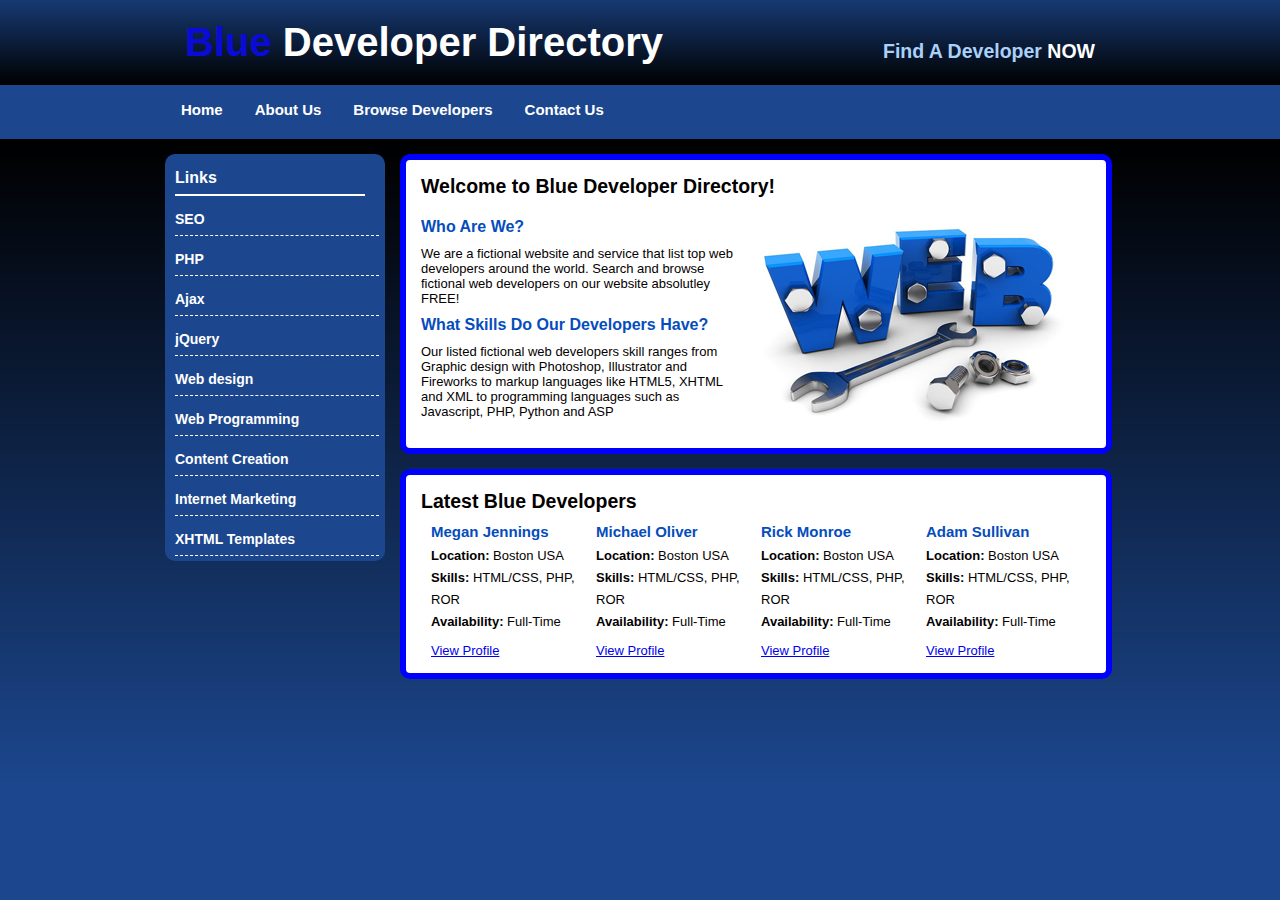
<file: HTML_Project_BlueWebDevelopers/index.html>
<!DOCTYPE html>
<html>
<head>
<title>Blue Developer Directory</title>
<link rel="stylesheet" href="CSS/style.css">
</head>
<body>
	<div id="container">
		<header>
			<div id="header">
				<h1><span class="blue-text">Blue</span> Developer Directory</h1>
				<h2>Find A Developer <span class="white-text">NOW</span></h2>
			</div><!--header end-->
		</header>

		<nav>
			<div id="menu">
				<ul>
					<li class="menuitem"><a href="index.html">Home</a></li>
					<li class="menuitem"><a href="about.html">About Us</a></li>
					<li class="menuitem"><a href="browse.html">Browse Developers</a></li>
					<li class="menuitem"><a href="contact.html">Contact Us</a></li>
				</ul>
			</div><!--menu bar end-->
		</nav>
		
		<aside>
			<div id="leftmenu">
				<h3>Links</h3>
				<ul>
					<li><a href="browse.html">SEO</a></li>
					<li><a href="browse.html">PHP</a></li>
					<li><a href="browse.html">Ajax</a></li>
					<li><a href="browse.html">jQuery</a></li>
					<li><a href="browse.html">Web design</a></li>
					<li><a href="browse.html">Web Programming</a></li>
					<li><a href="browse.html">Content Creation</a></li>
					<li><a href="browse.html">Internet Marketing</a></li>
					<li><a href="browse.html">XHTML Templates</a></li>
				</ul>
			</div><!--lefmenu bar end-->
		</aside>

		<section>
			<div class="content">
				<h2>Welcome to Blue Developer Directory! </h2>
				<img class="float" src="images/web.jpg" alt="web developer directory">
				<h3>Who Are We?</h3>
				<p>We are a fictional website and service that list top web developers around the world. Search and browse fictional web developers on our website absolutley FREE!</p>
				<h3>What Skills Do Our Developers Have?</h3>
				<p>Our listed fictional web developers skill ranges from Graphic design with Photoshop, Illustrator and Fireworks to markup languages like HTML5, XHTML and XML to programming languages such as Javascript, PHP, Python and ASP</p>
			</div><!--content1 end-->
		</section>
		<section>
			<div class="content">
				<h2>Latest Blue Developers</h2>
				<div class="developer">
					<h4>Adam Sullivan</h4>
					<ul>
						<li><strong>Location: </strong> Boston USA</li>
						<li><strong>Skills: </strong> HTML/CSS, PHP, ROR</li>
						<li><strong>Availability:</strong> Full-Time
					</ul>
					<a href="#">View Profile</a>
				</div><!--developer end-->

				<div class="developer">
					<h4>Rick Monroe</h4>
					<ul>
						<li><strong>Location: </strong> Boston USA</li>
						<li><strong>Skills: </strong> HTML/CSS, PHP, ROR</li>
						<li><strong>Availability:</strong> Full-Time
					</ul>
					<a href="#">View Profile</a>
				</div><!--developer end-->

				<div class="developer">
					<h4>Michael Oliver</h4>
					<ul>
						<li><strong>Location: </strong> Boston USA</li>
						<li><strong>Skills: </strong> HTML/CSS, PHP, ROR</li>
						<li><strong>Availability:</strong> Full-Time
					</ul>
					<a href="#">View Profile</a>
				</div><!--developer end-->

				<div class="developer">
					<h4>Megan Jennings</h4>
					<ul>
						<li><strong>Location: </strong> Boston USA</li>
						<li><strong>Skills: </strong> HTML/CSS, PHP, ROR</li>
						<li><strong>Availability:</strong> Full-Time
					</ul>
					<a href="#">View Profile</a>
				</div><!--developer end-->

			</div><!--content2 end-->
		</section>
	</div><!--container end-->	
</body>
</html>
</file>
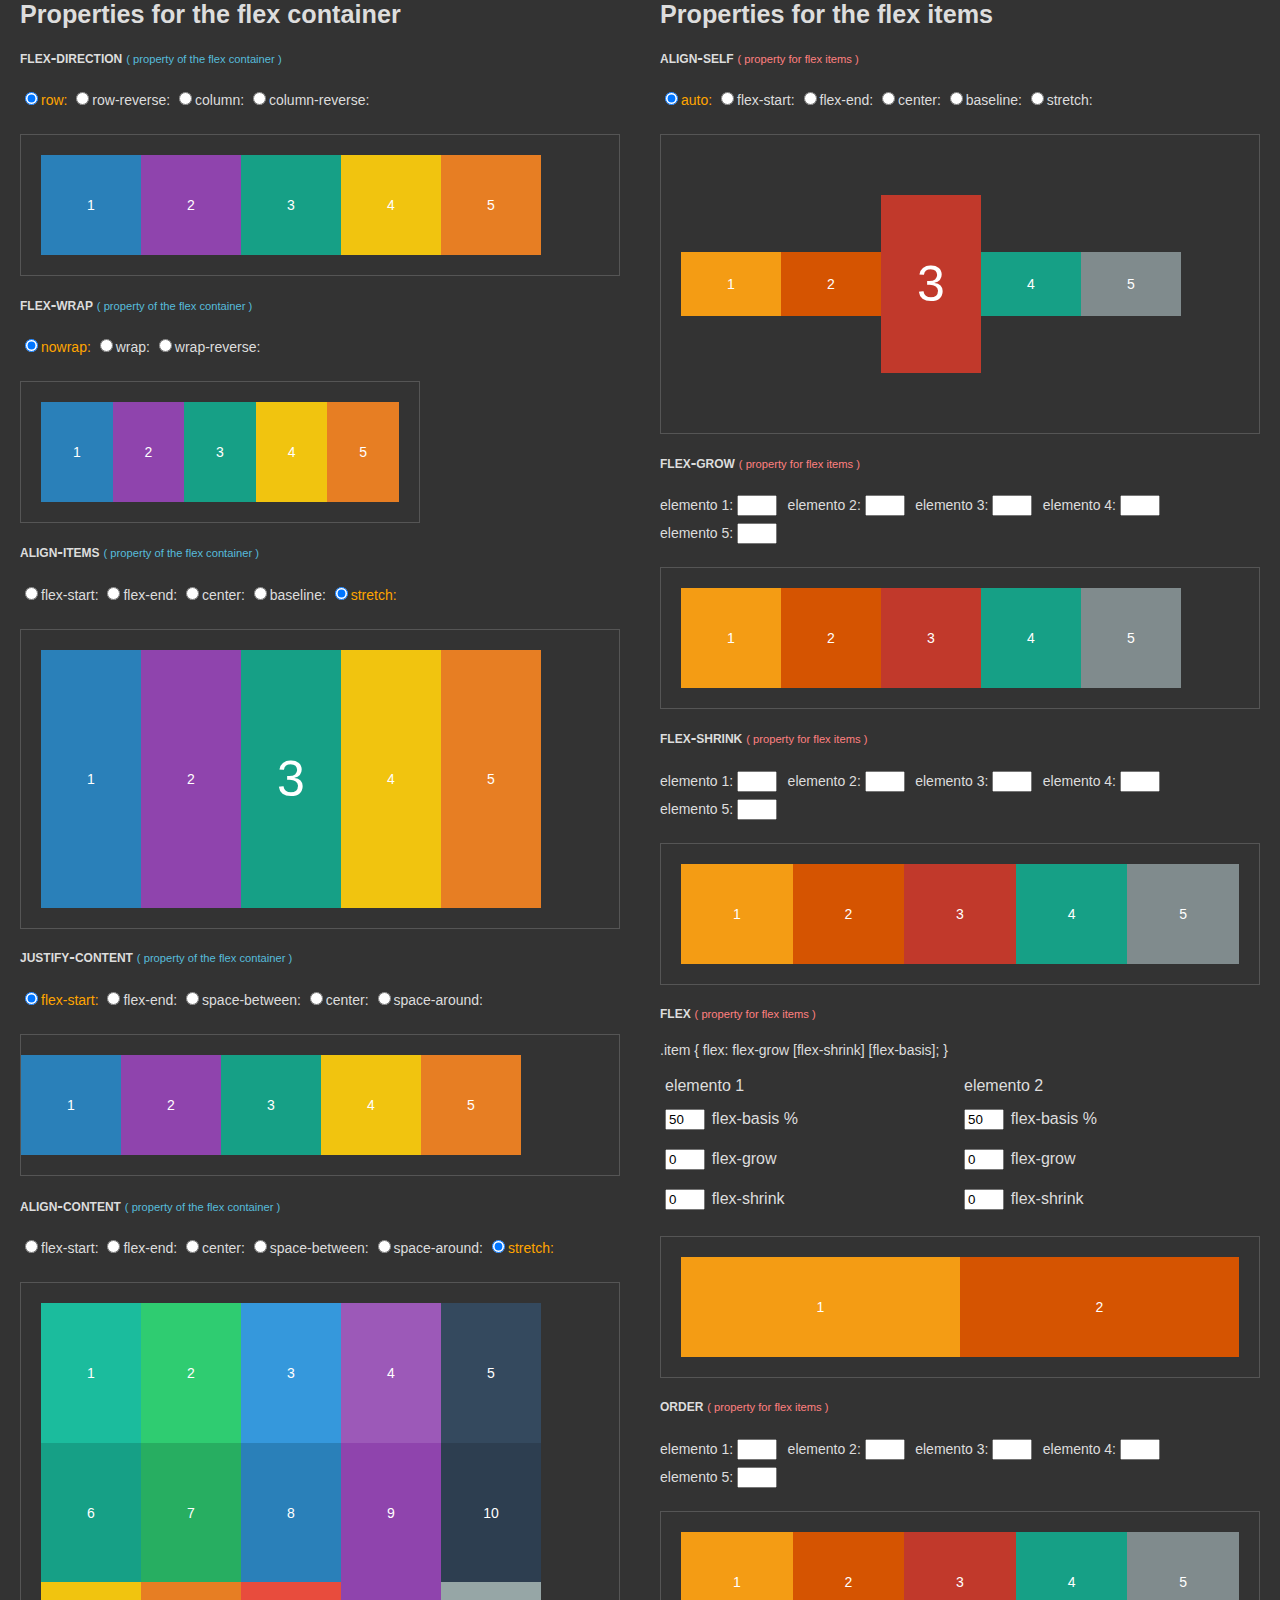
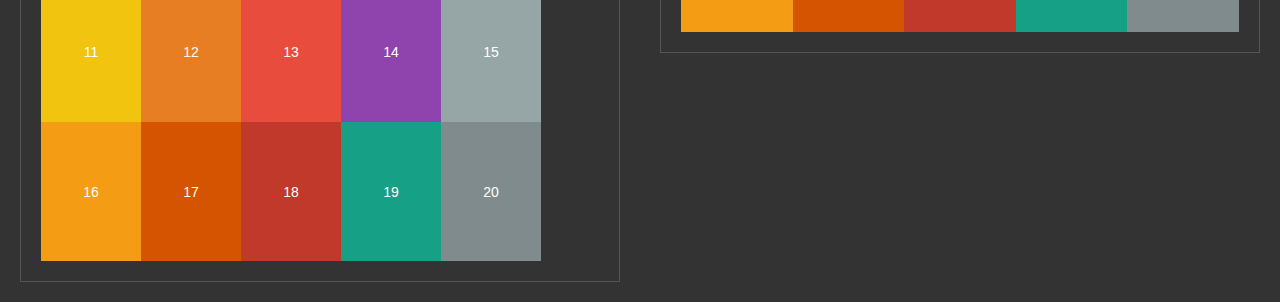
<file: FlexBox_Project/flexbox.html>
<html>
<head>
	<title> FLEX BOX PlAYGROUND </title>
	<link rel="stylesheet" type="text/css" href="flexbox.css">
</head>
<body>
<div class="flexbox">
<h2>Properties for the flex container</h2>
<div class="control">
<h4><a href="http://w3.unpocodetodo.info/css3/flex-direction.php">flex-direction</a> <small>( property of the flex container  )</small></h4><!--flex-direction: row | row-reverse | column | column-reverse;-->
<div class="radio">
<input name="flex-direction" type="radio"  class="flex-direction" id="F11" value="row" checked><label for="F11">row:</label>
<input name="flex-direction"  type="radio" class="flex-direction" id="F12" value="row-reverse"><label for="F12">row-reverse:</label>
<input name="flex-direction"  type="radio" class="flex-direction" id="F13" value="column"><label for="F13">column:</label>
<input name="flex-direction"  type="radio" class="flex-direction" id="F14" value="column-reverse"><label for="F14">column-reverse:</label>
</div></div>
<div class="flex-container" id="direction">
<div class="item" data-color="2a80b9"><p>1</p></div>
<div class="item" data-color="8f44ad"><p>2</p></div>
<div class="item" data-color="16a086"><p>3</p></div>
<div class="item" data-color="f1c40f"><p>4</p></div>
<div class="item" data-color="e77e23"><p>5</p></div>
</div>

<div class="control">
<h4><a href="http://w3.unpocodetodo.info/css3/flex-wrap.php">flex-wrap</a> <small>( property of the flex container  )</small></h4><!--nowrap | wrap | wrap-reverse;-->
<div class="radio">
<input name="flex-wrap" type="radio"  class="flex-wrap" id="R21" value="nowrap" checked><label for="F21">nowrap:</label>
<input name="flex-wrap" type="radio"  class="flex-wrap" id="R22" value="wrap"><label for="F22">wrap:</label>
<input name="flex-wrap" type="radio"  class="flex-wrap" id="R23" value="wrap-reverse"><label for="F23">wrap-reverse:</label>
</div></div>
<div class="flex-container" id="wrap">
<div class="item" data-color="2a80b9"><p>1</p></div>
<div class="item" data-color="8f44ad"><p>2</p></div>
<div class="item" data-color="16a086"><p>3</p></div>
<div class="item" data-color="f1c40f"><p>4</p></div>
<div class="item" data-color="e77e23"><p>5</p></div>
</div>

<div class="control">
<h4><a href="http://w3.unpocodetodo.info/css3/flex-align-items.php">align-items</a> <small>( property of the flex container  )</small></h4><!-- flex-start | flex-end | center | baseline | stretch;-->
<div class="radio">
<input name="flex-align-items" type="radio"  class="flex-align-items" id="F31" value="align-items-start" ><label for="F31">flex-start:</label>
<input name="flex-align-items" type="radio"  class="flex-align-items" id="F32" value="align-items-end"><label for="F32">flex-end:</label>
<input name="flex-align-items" type="radio"  class="flex-align-items" id="F33" value="align-items-center"><label for="F33">center:</label>
<input name="flex-align-items" type="radio"  class="flex-align-items" id="F34" value="align-items-baseline"><label for="F34">baseline:</label>
<input name="flex-align-items" type="radio"  class="flex-align-items" id="F35" value="align-items-stretch" checked><label for="F35">stretch:</label>
</div></div>
<div class="flex-container" id="align">
<div class="item" data-color="2a80b9"><p>1</p></div>
<div class="item" data-color="8f44ad"><p>2</p></div>
<div class="item" data-color="16a086"><p style="font-size:50px;">3</p></div>
<div class="item" data-color="f1c40f"><p>4</p></div>
<div class="item" data-color="e77e23"><p>5</p></div>
</div>


<div class="control">
<h4><a href="http://w3.unpocodetodo.info/css3/flex-justify-content.php">justify-content</a> <small>( property of the flex container )</small></h4> <!--justify-content: flex-start | flex-end | center | space-between | space-around; -->
<div class="radio">
<input name="justify-content" type="radio"  class="justify-content" id="F41" value="justify-start" checked ><label for="F41">flex-start:</label>
<input name="justify-content" type="radio"  class="justify-content" id="F42" value="justify-end" ><label for="F42">flex-end:</label>
<input name="justify-content" type="radio"  class="justify-content" id="F43" value="justify-space-between" ><label for="F43">space-between:</label>
<input name="justify-content" type="radio"  class="justify-content" id="F44" value="justify-center" ><label for="F44">center:</label>
<input name="justify-content" type="radio"  class="justify-content" id="F45" value="justify-space-around" ><label for="F45">space-around:</label>
</div></div>
<div class="flex-container" id="justify">
<div class="item" data-color="2a80b9"><p>1</p></div>
<div class="item" data-color="8f44ad"><p>2</p></div>
<div class="item" data-color="16a086"><p>3</p></div>
<div class="item" data-color="f1c40f"><p>4</p></div>
<div class="item" data-color="e77e23"><p>5</p></div>

</div>

<!--<p>En <strong>Google Chrome</strong> y <strong>Opera</strong>: problemas al cambiar dinamicamente entre <code>justify-content:space-between</code> y <code>justify-content:space-around</code> </p>-->


<div class="control">
<h4><a href="http://w3.unpocodetodo.info/css3/flex-align-content.php">align-content</a> <small>( property of the flex container  )</small></h4> <!--justify-content: flex-start | flex-end | center | space-between | space-around; -->
<div class="radio">
<input name="align-content" type="radio"  class="align-content" id="F51" value="align-content-start" ><label for="F51">flex-start:</label>
<input name="align-content" type="radio"  class="align-content" id="F52" value="align-content-end" ><label for="F52">flex-end:</label>
<input name="align-content" type="radio"  class="align-content" id="F53" value="align-content-center" ><label for="F53">center:</label>
<input name="align-content" type="radio"  class="align-content" id="F54" value="align-content-space-between" ><label for="F54">space-between:</label>
<input name="align-content" type="radio"  class="align-content" id="F55" value="align-content-space-around" ><label for="F55">space-around:</label>
<input name="align-content" type="radio"  class="align-content" id="F56" value="align-content-stretch"  checked><label for="F56">stretch:</label>
</div></div>
<div class="flex-container" id="alignContent">

<div class="item" data-color="1bbc9d"><p>1</p></div>
<div class="item" data-color="2fcc71"><p>2</p></div>
<div class="item" data-color="3598dc"><p>3</p></div>
<div class="item" data-color="9c59b8"><p>4</p></div>
<div class="item" data-color="34495e"><p>5</p></div>
<div class="item" data-color="16a086"><p>6</p></div>
<div class="item" data-color="27ae61"><p>7</p></div>
<div class="item" data-color="2a80b9"><p>8</p></div>
<div class="item" data-color="8f44ad"><p>9</p></div>
<div class="item" data-color="2d3e50"><p>10</p></div>
<div class="item" data-color="f1c40f"><p>11</p></div>
<div class="item" data-color="e77e23"><p>12</p></div>
<div class="item" data-color="e84c3d"><p>13</p></div>
<div class="item" data-color="8f44ad"><p>14</p></div>
<div class="item" data-color="96a6a6"><p>15</p></div>
<div class="item" data-color="f49c14"><p>16</p></div>
<div class="item" data-color="d55401"><p>17</p></div>
<div class="item" data-color="c1392b"><p>18</p></div>
<div class="item" data-color="16a086"><p>19</p></div>
<div class="item" data-color="808b8d"><p>20</p></div>

</div>



</div>

<!-- propiedades de los items -->

<div class="flexbox">
<h2>Properties for the flex items </h2>
<div class="control">
<h4><a href="http://w3.unpocodetodo.info/css3/flex-align-self.php">align-self</a> <small>( property for flex items  )</small></h4> <!--auto | flex-start | flex-end | center | baseline | stretch -->
<div class="radio">
<input name="align-self" type="radio"  class="align-self" id="F61" value="align-self-auto"  checked ><label for="F61">auto:</label>
<input name="align-self" type="radio"  class="align-self" id="F62" value="align-self-start" ><label for="F62">flex-start:</label>
<input name="align-self" type="radio"  class="align-self" id="F63" value="align-self-end" ><label for="F63">flex-end:</label>
<input name="align-self" type="radio"  class="align-self" id="F64" value="align-self-center" ><label for="F64">center:</label>
<input name="align-self" type="radio"  class="align-self" id="F65" value="align-self-baseline" ><label for="F65">baseline:</label>
<input name="align-self" type="radio"  class="align-self" id="F66" value="align-self-stretch"><label for="F66">stretch:</label>
</div>

</div>
<div class="flex-container align-items-center" id="FCI1">

<div class="item" data-color="f49c14"><p>1</p></div>
<div class="item" data-color="d55401"><p>2</p></div>
<div class="item" data-color="c1392b"  id="alignSelf"><p style="font-size:50px;">3</p></div>
<div class="item" data-color="16a086"><p>4</p></div>
<div class="item" data-color="808b8d"><p>5</p></div>

</div>

<div class="control">
<h4><a href="http://w3.unpocodetodo.info/css3/flex-abreviado.php#flexGrow">flex-grow</a> <small>( property for flex items )</small></h4> <!--auto | flex-start | flex-end | center | baseline | stretch -->
<div class="radio">
<span class="nbsp"><label for="F71">elemento 1: </label><input type="number"  class="flex-grow" id="F71" min="0" ></span>
<span class="nbsp"><label for="F72">elemento 2: </label><input type="number"  class="flex-grow" id="F72" min="0" ></span>
<span class="nbsp"><label for="F73">elemento 3: </label><input type="number"  class="flex-grow" id="F73" min="0" ></span>
<span class="nbsp"><label for="F74">elemento 4: </label><input type="number"  class="flex-grow" id="F74" min="0" ></span>
<span class="nbsp"><label for="F75">elemento 5: </label><input type="number"  class="flex-grow" id="F75" min="0" ></span>
</div>

</div>
<div class="flex-container align-items-center" id="FCI2">

<div class="item" id="itemF71" data-color="f49c14"><p>1</p></div>
<div class="item" id="itemF72" data-color="d55401"><p>2</p></div>
<div class="item" id="itemF73" data-color="c1392b"><p>3</p></div>
<div class="item" id="itemF74" data-color="16a086"><p>4</p></div>
<div class="item" id="itemF75" data-color="808b8d"><p>5</p></div>

</div>



<div class="control">
<h4><a href="http://w3.unpocodetodo.info/css3/flex-abreviado.php#flexShrink">flex-shrink</a> <small>( property for flex items )</small></h4> <!--auto | flex-start | flex-end | center | baseline | stretch -->
<div class="radio">
<span class="nbsp"><label for="R81">elemento 1: </label><input type="number"  class="flex-shrink" id="F81" min="0" ></span>
<span class="nbsp"><label for="R82">elemento 2: </label><input type="number"  class="flex-shrink" id="F82" min="0" ></span>
<span class="nbsp"><label for="R83">elemento 3: </label><input type="number"  class="flex-shrink" id="F83" min="0" ></span>
<span class="nbsp"><label for="R84">elemento 4: </label><input type="number"  class="flex-shrink" id="F84" min="0" ></span>
<span class="nbsp"><label for="R85">elemento 5: </label><input type="number"  class="flex-shrink" id="F85" min="0" ></span>
</div>

</div>
<div class="flex-container align-items-center" id="FCI3">

<div class="item" id="itemR81" data-color="f49c14"><p>1</p></div>
<div class="item" id="itemR82" data-color="d55401"><p>2</p></div>
<div class="item" id="itemR83" data-color="c1392b"><p>3</p></div>
<div class="item" id="itemR84" data-color="16a086"><p>4</p></div>
<div class="item" id="itemR85" data-color="808b8d"><p>5</p></div>

</div>


<div class="control">
<h4><a href="http://w3.unpocodetodo.info/css3/flex-abreviado.php">flex</a> <small>( property for flex items )</small></h4> <!--auto | flex-start | flex-end | center | baseline | stretch -->
<p>.item { flex: flex-grow [flex-shrink] [flex-basis]; } </p>
<table id="flexBasis">
<tr><td>elemento 1</td><td>elemento 2</td></tr>
<tr><td><input type="number" class="flex-basis" id="B1" min="0" value="50" ><label for="B1">flex-basis %</label></td><td><input type="number" class="flex-basis" id="B2" min="0" value="50" ><label for="B2">flex-basis %</label></td></tr>
<tr><td><input type="number" class="flex-basis-grow" id="G1" min="0" value="0" ><label for="G1">flex-grow</label></td><td><input type="number" class="flex-basis-grow" id="G2" min="0" value="0" ><label for="G2">flex-grow</label></td></tr>
<tr><td><input type="number" class="flex-basis-shrink" id="S1" min="0" value="0" ><label for="S1">flex-shrink</label></td><td><input type="number" class="flex-basis-shrink" id="S2" min="0" value="0" ><label for="S2">flex-shrink</label></td></tr>
</table>
</div>


<div class="flex-container align-items-center" id="FCI4">

<div class="item" id="item1" data-color="f49c14"><p>1</p></div>
<div class="item" id="item2" data-color="d55401"><p>2</p></div>

</div>


<div class="control">
<h4><a href="http://w3.unpocodetodo.info/css3/flex-order.php">order</a> <small>( property for flex items )</small></h4> <!--auto | flex-start | flex-end | center | baseline | stretch -->
<div class="radio">
<span class="nbsp"><label for="R91">elemento 1: </label><input type="number"  class="flex-order" id="R91" min="0" ></span>
<span class="nbsp"><label for="R92">elemento 2: </label><input type="number"  class="flex-order" id="R92" min="0" ></span>
<span class="nbsp"><label for="R93">elemento 3: </label><input type="number"  class="flex-order" id="R93" min="0" ></span>
<span class="nbsp"><label for="R94">elemento 4: </label><input type="number"  class="flex-order" id="R94" min="0" ></span>
<span class="nbsp"><label for="R95">elemento 5: </label><input type="number"  class="flex-order" id="R95" min="0" ></span>
</div>

</div>
<div class="flex-container align-items-center" id="FCI5">


<div class="item" id="orderR91" data-color="f49c14"><p>1</p></div>
<div class="item" id="orderR92" data-color="d55401"><p>2</p></div>
<div class="item" id="orderR93" data-color="c1392b"><p>3</p></div>
<div class="item" id="orderR94" data-color="16a086"><p>4</p></div>
<div class="item" id="orderR95" data-color="808b8d"><p>5</p></div>

</div>
</div>
<script type="text/javascript" src="flexbox.js"></script>
</body>
</html>
</file>
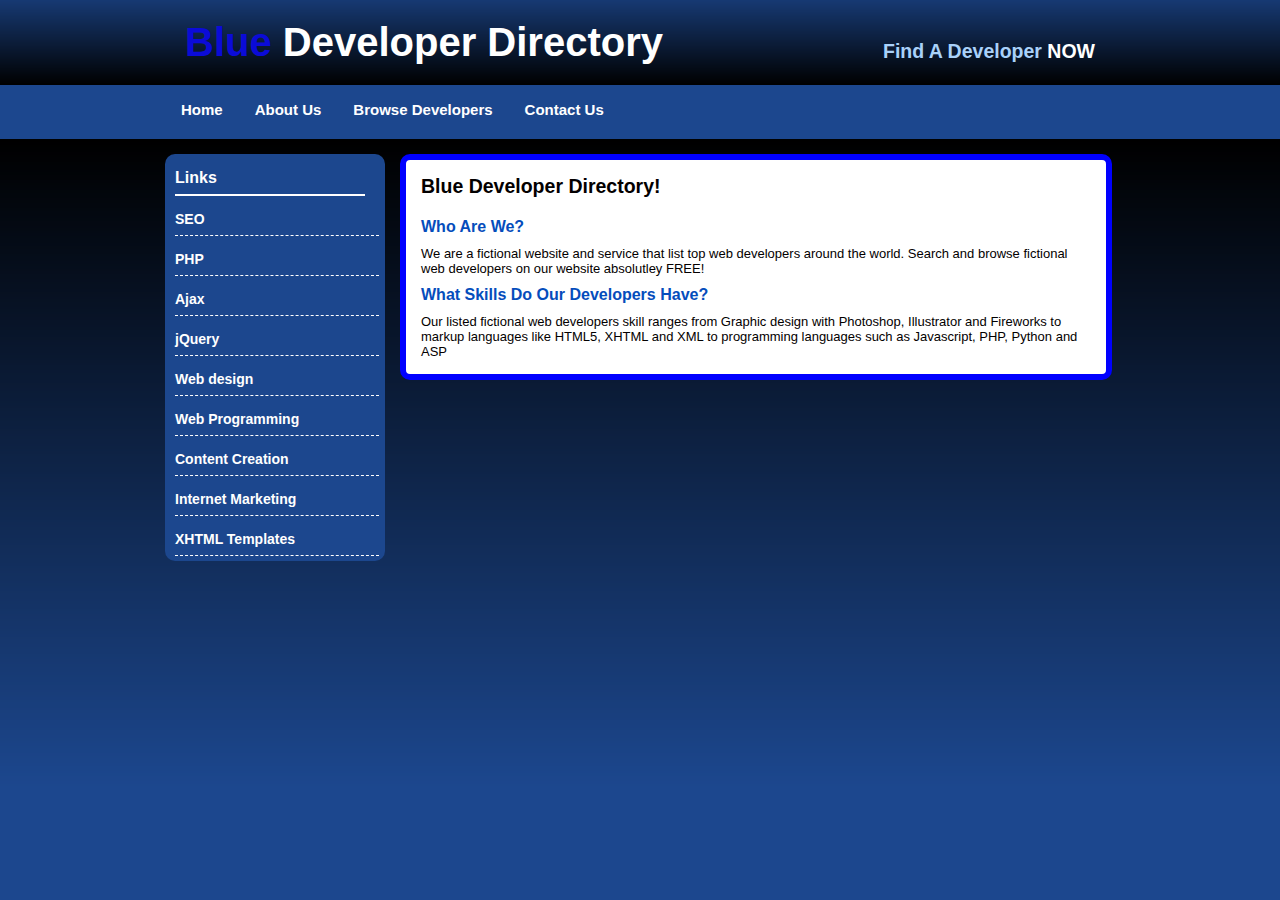
<file: HTML_Project_BlueWebDevelopers/about.html>
<!DOCTYPE html>
<html>
<head>
<link rel="stylesheet" type="text/css" href="CSS/style.css" />
<title>Blue Developer Directory</title>
</head>

<body>
<div id="container">
	<div id="header">
        <h1><span class="blue-text">Blue</span> Developer Directory</h1>
        <h2>Find A Developer <span class="white-text">NOW</span></h2>
     </div><!--header end-->
        
    <div id="menu">
        <ul>
            <li class="menuitem"><a href="index.html">Home</a></li>
            <li class="menuitem"><a href="about.html">About Us</a></li>
            <li class="menuitem"><a href="browse.html">Browse Developers</a></li>
            <li class="menuitem"><a href="contact.html">Contact Us</a></li>
        </ul>
    </div><!--menu end-->
	
    <div id="leftmenu">
        <h3>Links</h3>
        <ul>
            <li><a href="browse.html">SEO</a></li>
            <li><a href="browse.html">PHP</a></li>
            <li><a href="browse.html">Ajax</a></li>
            <li><a href="browse.html">jQuery</a></li>
            <li><a href="browse.html">Web design</a></li>
            <li><a href="browse.html">Web Programming</a></li>
            <li><a href="browse.html">Content Creation</a></li>
            <li><a href="browse.html">Internet Marketing</a></li>
            <li><a href="browse.html">XHTML Templates</a></li>
        </ul>
    </div><!--leftmenu end-->
    
	<div class="content">
            <h2>Blue Developer Directory! </h2>
            <h3>Who Are We?</h3>
            <p>We are a fictional website and service that list top web developers around the world. Search and browse fictional web developers on our website absolutley FREE!</p>
            <h3>What Skills Do Our Developers Have?</h3>
            <p>Our listed fictional web developers skill ranges from Graphic design with Photoshop, Illustrator and Fireworks to markup languages like HTML5, XHTML and XML to programming languages such as Javascript, PHP, Python and ASP</p>
    </div><!--content end-->
	
</div><!--container end-->
</body>
</html>
</file>
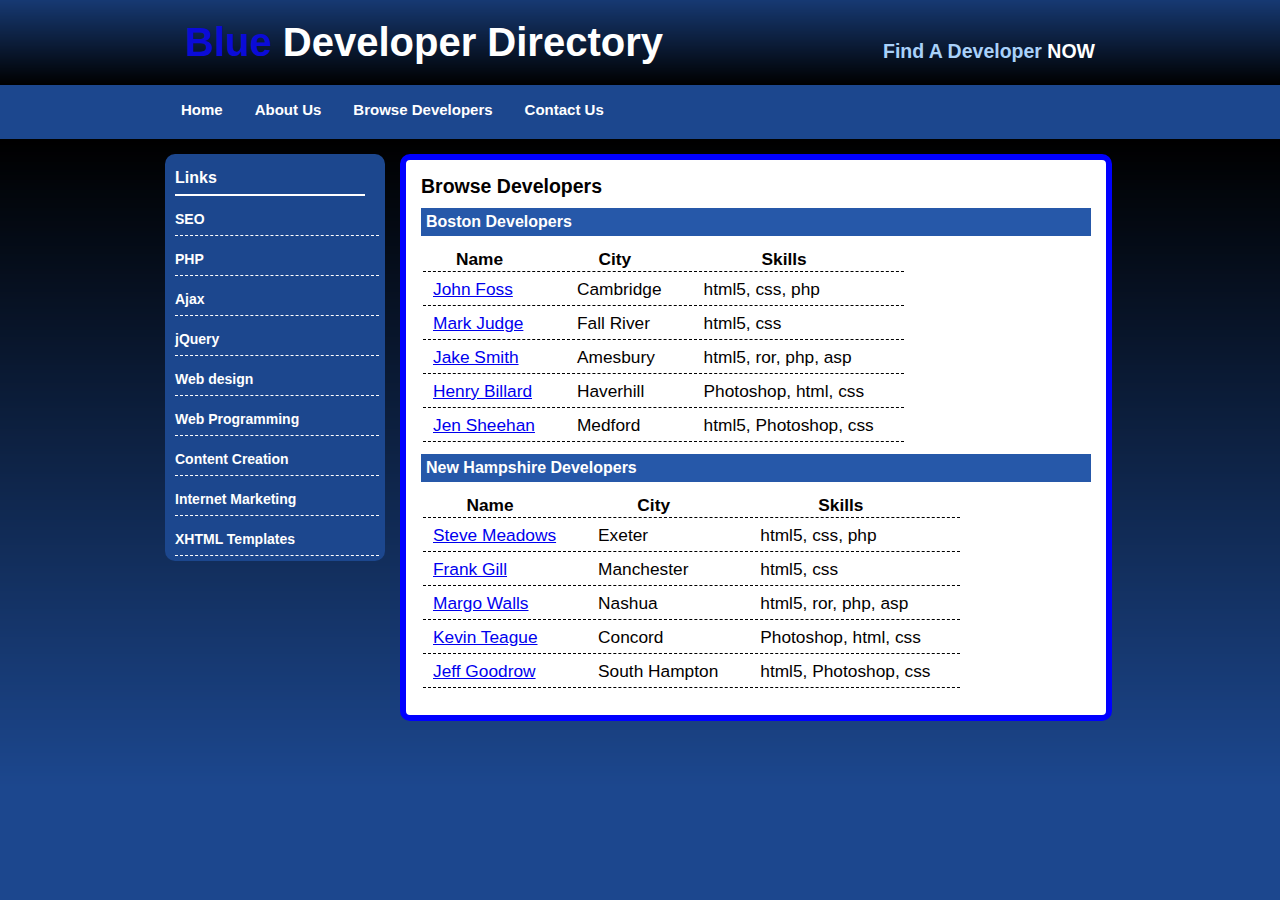
<file: HTML_Project_BlueWebDevelopers/browse.html>
<!DOCTYPE html>
<html>
<head>
<link rel="stylesheet" type="text/css" href="CSS/style.css" />
<title>Blue Developer Directory</title>
</head>

<body>
<div id="container">
	<div id="header">
        <h1><span class="blue-text">Blue</span> Developer Directory</h1>
        <h2>Find A Developer <span class="white-text">NOW</span></h2>
     </div><!--header end-->
        
    <div id="menu">
        <ul>
            <li class="menuitem"><a href="index.html">Home</a></li>
            <li class="menuitem"><a href="about.html">About Us</a></li>
            <li class="menuitem"><a href="browse.html">Browse Developers</a></li>
            <li class="menuitem"><a href="contact.html">Contact Us</a></li>
        </ul>
    </div><!--menu end-->
	
    <div id="leftmenu">
        <h3>Links</h3>
        <ul>
            <li><a href="browse.html">SEO</a></li>
            <li><a href="browse.html">PHP</a></li>
            <li><a href="browse.html">Ajax</a></li>
            <li><a href="browse.html">jQuery</a></li>
            <li><a href="browse.html">Web design</a></li>
            <li><a href="browse.html">Web Programming</a></li>
            <li><a href="browse.html">Content Creation</a></li>
            <li><a href="browse.html">Internet Marketing</a></li>
            <li><a href="browse.html">XHTML Templates</a></li>
        </ul>
    </div><!--leftmenu end-->
    
	<div class ="content">
            <h2>Browse Developers</h2>
            <h3 class="blue-background">Boston Developers</h3>
    <table class="dev-table">
            <thead>
                <tr>
                <th>Name</th>
                <th>City</th>
                <th>Skills</th>
                </tr>
            </thead>
            <tbody>
            <tr>
                <td><a href="profile.html">John Foss</a></td>
                <td>Cambridge</td>
                <td>html5, css, php</td>
            </tr>
            <tr>
                <td><a href="profile.html">Mark Judge</a></td>
                <td>Fall River</td>
                <td>html5, css</td>
            </tr>
            <tr>
                <td><a href="profile.html">Jake Smith</a></td>
                <td>Amesbury</td>
                <td>html5, ror, php, asp</td>
            </tr>
            <tr>
                <td><a href="profile.html">Henry Billard</a></td>
                <td>Haverhill</td>
                <td>Photoshop, html, css</td>
            </tr>
            <tr>
                <td><a href="profile.html">Jen Sheehan</a></td>
                <td>Medford</td>
                <td>html5, Photoshop, css</td>
            </tr>
            </tbody>
        </table>
        
        <h3 class="blue-background">New Hampshire Developers</h3>
        <table class="dev-table">
            <thead>
                <tr>
                    <th>Name</th>
                    <th>City</th>
                    <th>Skills</th>
                </tr>
            </thead>
            <tbody>
                <tr>
                    <td><a href="profile.html">Steve Meadows</a></td>
                    <td>Exeter</td>
                    <td>html5, css, php</td>
                </tr>
                <tr>
                    <td><a href="profile.html">Frank Gill</a></td>
                    <td>Manchester</td>
                    <td>html5, css</td>
                </tr>
                <tr>
                    <td><a href="profile.html">Margo Walls</a></td>
                    <td>Nashua</td>
                    <td>html5, ror, php, asp</td>
                </tr>
                <tr>
                    <td><a href="profile.html">Kevin Teague</a></td>
                    <td>Concord</td>
                    <td>Photoshop, html, css</td>
                </tr>
                <tr>
                    <td><a href="profile.html">Jeff Goodrow</a></td>
                    <td>South Hampton</td>
                    <td>html5, Photoshop, css</td>
                </tr>
            </tbody>
        </table>
    </div><!--content end-->
	
</div><!--container end-->
</body>
</html>
</file>
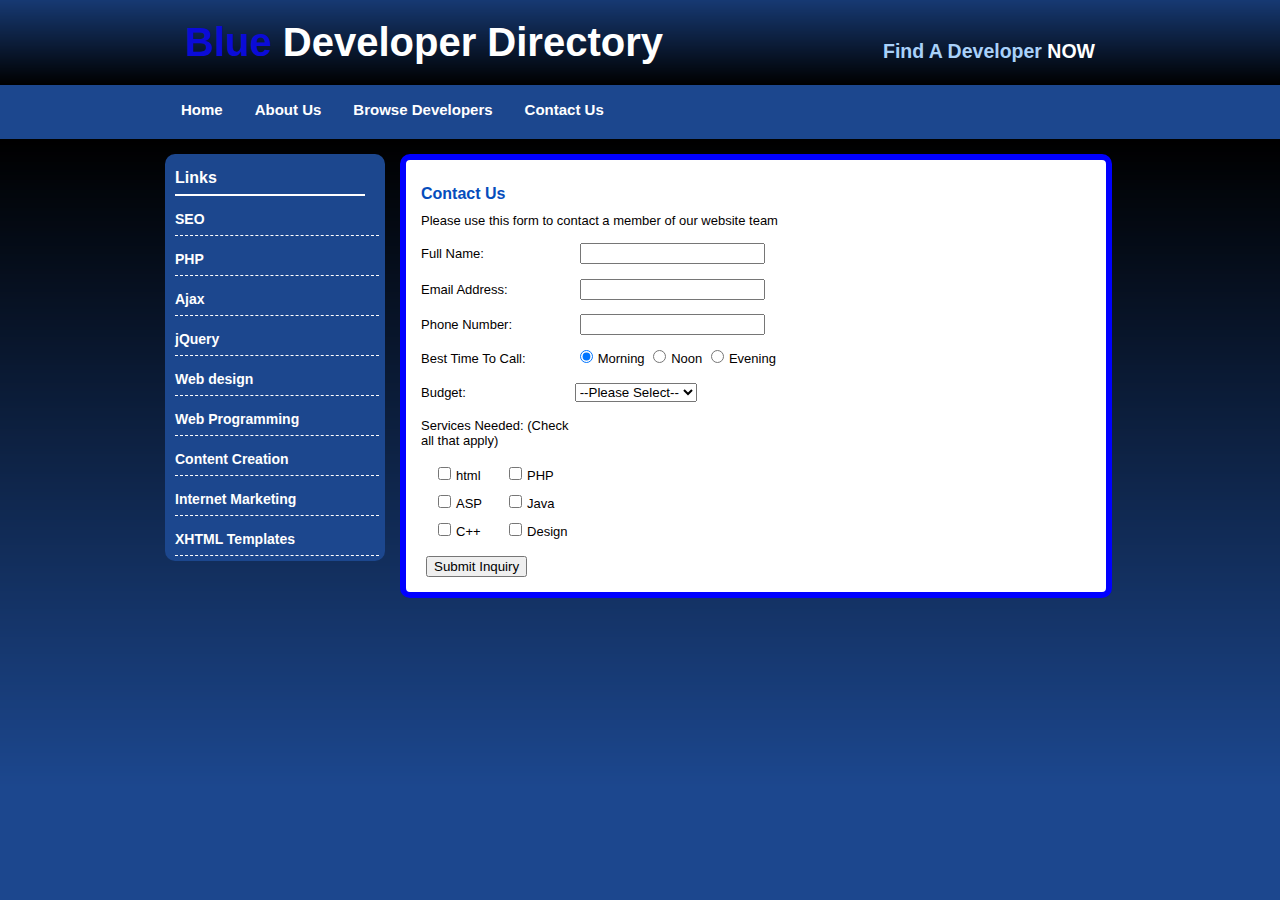
<file: HTML_Project_BlueWebDevelopers/contact.html>
<!DOCTYPE html>
<html>
<head>
<link rel="stylesheet" type="text/css" href="CSS/style.css" />
<title>Blue Developer Directory</title>
</head>

<body>
<div id="container">
	<div id="header">
        <h1><span class="blue-text">Blue</span> Developer Directory</h1>
        <h2>Find A Developer <span class="white-text">NOW</span></h2>
     </div><!--header end-->
        
    <div id="menu">
        <ul>
            <li class="menuitem"><a href="index.html">Home</a></li>
            <li class="menuitem"><a href="about.html">About Us</a></li>
            <li class="menuitem"><a href="browse.html">Browse Developers</a></li>
            <li class="menuitem"><a href="contact.html">Contact Us</a></li>
        </ul>
    </div><!--menu end-->
	
    <div id="leftmenu">
        <h3>Links</h3>
        <ul>
            <li><a href="browse.html">SEO</a></li>
            <li><a href="browse.html">PHP</a></li>
            <li><a href="browse.html">Ajax</a></li>
            <li><a href="browse.html">jQuery</a></li>
            <li><a href="browse.html">Web design</a></li>
            <li><a href="browse.html">Web Programming</a></li>
            <li><a href="browse.html">Content Creation</a></li>
            <li><a href="browse.html">Internet Marketing</a></li>
            <li><a href="browse.html">XHTML Templates</a></li>
        </ul>
    </div><!--leftmenu end-->
    
	<div class="content">
			<h3>Contact Us</h3>
            <p>Please use this form to contact a member of our website team</p>
            <br>
			<form method="post" action="somescript.php">
				<p>
					<label for="name">Full Name:</label>
					<input type="text" name="name">
				</p>
				<p>
					<label for="email">Email Address: </label>
					<input type="text" name="email">
				</p>
				<p>
					<label for="phone">Phone Number: </label>
					<input type="text" name="phone">
				</p>
				<p>
					<label for="call">Best Time To Call: </label>
					<input type="radio" name="time" value="morning" checked>Morning
					<input type="radio" name="time" value="noon">Noon
					<input type="radio" name="time" value="evening">Evening
				</p>
				<p>
					<label for="budget">Budget: </label>
					<select type="list" name="budget">
						<option>--Please Select--</option>
						<option value="100-500">$100 - $500</option>
						<option value="500-1000">$500 - $1000</option>
						<option value="1000-2000">$1000 - $2000</option>
						<option value="2000+">$2000+</option>
						<option value="not sure">Not Sure</option>
					</select>
				</p>
				<p>
					<label for="call">Services Needed: (Check all that apply) </label>
					<table>
						<tr>
							<td><input type="checkbox" name="services" value="html">html</td>
							<td><input type="checkbox" name="services" value="php">PHP</td>
						</tr>
						<tr>
							<td><input type="checkbox" name="services" value="asp">ASP</td>
							<td><input type="checkbox" name="services" value="java">Java</td>
						</tr>
						<tr>
							<td><input type="checkbox" name="services" value="c">C++</td>
							<td><input type="checkbox" name="services" value="design">Design</td>
						</tr>
					</table>
				</p>
				<p>
					<input type="submit" value="Submit Inquiry">
				</p>
			</form>
    </div><!--content end-->
	
</div><!--container end-->
</body>
</html>
</file>
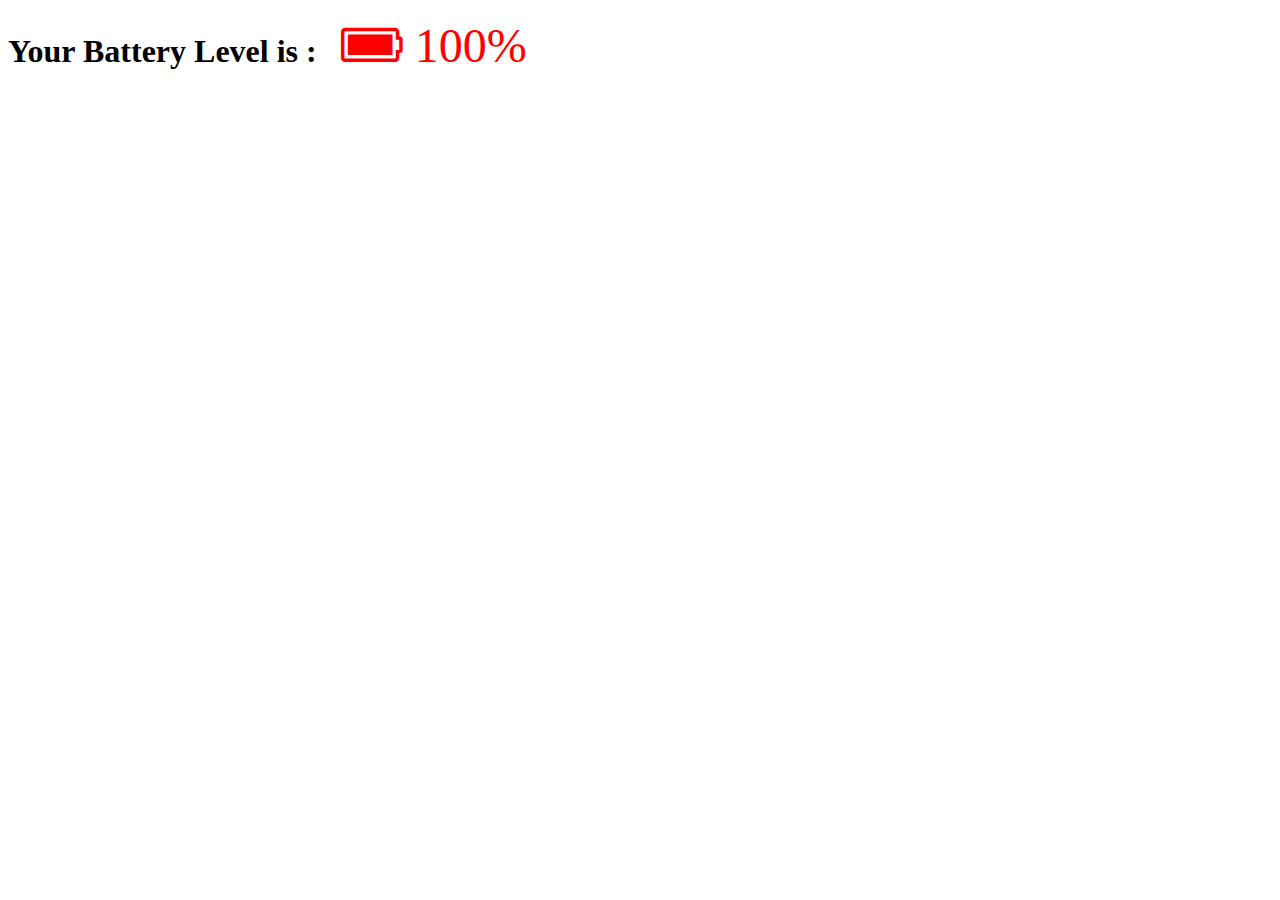
<file: WebAPI_BatteryLevel/batteryapi.html>
<!DOCTYPE html>
<html lang="en">
  <head>
    <meta charset="UTF-8" />
    <meta name="viewport" content="width=device-width, initial-scale=1.0" />
    <meta http-equiv="X-UA-Compatible" content="ie=edge" />
    <link
      rel="stylesheet"
      href="https://cdnjs.cloudflare.com/ajax/libs/font-awesome/4.7.0/css/font-awesome.min.css"
    />
    <title>Document</title>
  </head>
  <body>
    <h1>
      Your Battery Level is : &nbsp;
      <i
        class="fa fa-battery-full"
        id="battery"
        style="font-size:48px;color:red"
      ></i>
    </h1>
    <script>
      navigator.getBattery().then(function(battery) {
        var level = battery.level * 100 + "%";
        document.getElementById("battery").innerHTML = " " + level;
      });
    </script>
  </body>
</html>
</file>
<file: HTML_Project_BlueWebDevelopers/CSS/style.css>
*{
    margin: 0 auto;
    text-align: left;
}

body{
    margin: 0;
    padding: 0;
    text-align: left;
    font: 13px Arial, Helvetica, sans-serif;
    color: #030000;
    background: linear-gradient(to bottom,#040688,#0404f8);
    background-image: url(../images/background.png)
}

table,tr,th,td{
    margin: 0;
}

table{
    padding: 10px 0;
}

th{
    text-align: center;
}

td{
    padding: 5px 10px;
}

label{
	display:inline-block;
	width:150px;
}

input{
	margin:0 5px 0 5px;
}

h2{
	padding-bottom:10px;
}

h3{
	font-size:16px;
	font-weight:bold;
	padding:10px 0 10px 0;
	color:#054dbc;
}

h4{
	font-size:15px;
	font-weight:bold;
	padding-bottom:5px;
	color:#054dbc;
}

label{
    display: inline-block;
    width: 150px;
    height: 2.5em;
}

/*main Styles*/

#container{
    width: 950px;
}

#header{
    width: 950px;
    height: 85px;
}

#header h1{
    float: left;
    color: #ffffff;
    font-size: 40px;
    padding: 20px 0 0 20px;
    text-align: left;
}

#header h2{
    float: right;
    color: #A9D1FA;
    padding: 40px 20px 0 0;
    text-align: right;
    width: 400px;
}

#header h1 span.blue-text{
    color: #0b0bd8;
}

#header h2 span.white-text{
    color: #ffffff;
}

#menu{
    display: block;
    clear: both;
    float: left;
    width: 950px;
    height: 54px;
}

#menu ul{
    list-style-type: none;
    padding: 0;
    margin-left: auto;
    width: 950px;
}

#menu li{
    list-style: none;
    padding: 0;
    display: inline;
}

#menu li a{
    float: left;
    color: white;
    text-decoration: none;
    text-align: center;
    font-size: 15px;
    font-weight: bold;
    padding: 16px;
}

#menu li a:hover{
    background-color: #86AEF9;
}

#leftmenu{
	margin-top:15px;
	width:190px;
	float:left;
	background-color:#1C478E;
	border-radius:10px;
	padding:15px 20px 5px 10px;
}

#leftmenu ul{
	list-style: none;
	padding: 0px;
	width:204px;
}


#leftmenu h3{
	list-style: none;
	padding: 0px;
	color:#FFFFFF;
	padding-bottom:7px;
	border-bottom:2px solid #fff;
}

#leftmenu ul li{
	list-style: none;
	padding:15px 0 8px 0;
	border-bottom:#fff dashed 1px;
	
}

#leftmenu ul li a, #leftmenu ul li a:visited{
	color:#FFFFFF;
	text-decoration:none;
	font-size:14px;
	font-weight:bold;
}

#leftmenu ul li a:hover{
	color:#87BCF8;
}

.content{
    display: block;
    margin-top: 15px;
    background-color: #ffffff;
    float: left;
    width: 670px;
    border: 6px solid blue;
    border-radius: 10px;
    padding: 15px;
    margin-left: 15px;
}

.content img{
    float: right;
    margin: 10px;
}

.content .developer{
    float: right;
    width: 165px;
}

.developer ul{
    margin: 0;
    padding: 0;
    list-style: none;
}

.content .developer ul{
    margin-bottom: 10px;
}

.content .developer ul li{
    list-style: none;
    line-height: 1.7em;
}

table.dev-table,table.dev-table tr,table.dev-table th,table.dev-table td{
    font-size: 110%;
    
}

table.dev-table tr,table.dev-table th,table.dev-table td{
    border-bottom: #000000 dashed 1px;
    padding-right: 30px;
}

.blue-background{
	background:#2658a9;
    padding:5px;
    color: #ffffff;
}
</file>
<file: FlexBox_Project/flexbox.css>
/*flex-direction: row | row-reverse | column | column-reverse;*/

.flex-container.row {
  -webkit-flex-direction: row;
  -ms-flex-direction: row;
  flex-direction: row;
}

.flex-container.row-reverse {
  -webkit-flex-direction: row-reverse;
  -ms-flex-direction: row-reverse;
  flex-direction: row-reverse;
}

.flex-container.column {
  -webkit-flex-direction: column;
  -ms-flex-direction: column;
  flex-direction: column;
}

.flex-container.column-reverse {
  -webkit-flex-direction: column;
  -ms-flex-direction: column;
  flex-direction: column-reverse;
}


/*flex-wrap: nowrap | wrap | wrap-reverse;*/

.flex-container.nowrap {
  -webkit-flex-wrap: nowrap;
  -ms-flex-wrap: nowrap;
  flex-wrap: nowrap;
}

.flex-container.wrap {
  -webkit-flex-wrap: wrap;
  -ms-flex-wrap: wrap;
  flex-wrap: wrap;
}

.flex-container.wrap-reverse {
  -webkit-flex-wrap: wrap-reverse;
  -ms-flex-wrap: wrap-reverse;
  flex-wrap: wrap-reverse;
}


/*align-items: flex-start | flex-end | center | baseline | stretch;*/

.flex-container.align-items-start {
  -webkit-align-items: flex-start;
  -ms-flex-align: start;
  align-items: flex-start;
}

.flex-container.align-items-end {
  -webkit-align-items: flex-end;
  -ms-flex-align: end;
  align-items: flex-end;
}

.flex-container.align-items-center {
  -webkit-align-items: center;
  -ms-flex-align: center;
  align-items: center;
}

.flex-container.align-items-baseline {
  webkit-align-items: baseline;
  -ms-flex-align: baseline;
  align-items: baseline;
}

.flex-container.align-items-stretch {
  webkit-align-items: stretch;
  -ms-flex-align: stretch;
  align-items: stretch;
}


/*justify-content: flex-start | flex-end | center | space-between | space-around;*/

.flex-container.justify-start {
  -webkit-justify-content: flex-start;
  -ms-flex-pack: start;
  justify-content: flex-start;
}

.flex-container.justify-end {
  -webkit-justify-content: flex-end;
  -ms-flex-pack: end;
  justify-content: flex-end;
}

.flex-container.justify-center {
  -webkit-justify-content: center;
  -ms-flex-pack: center;
  justify-content: center;
}

.flex-container.justify-space-between {
  -webkit-justify-content: space-between;
  -ms-flex-pack: justify;
  justify-content: space-between;
}

.flex-container.justify-space-around {
  -webkit-justify-content: space-around;
  -ms-flex-pack: justify;
  justify-content: space-around;
}


/*align-content: flex-start | flex-end | center | space-between | space-around | stretch;*/

.flex-container.align-content-start {
  -webkit-align-content: flex-start;
  -ms-flex-line-pack: start;
  align-content: flex-start;
}

.flex-container.align-content-end {
  -webkit-align-content: flex-end;
  -ms-flex-line-pack: end;
  align-content: flex-end;
}

.flex-container.align-content-center {
  -webkit-align-content: center;
  -ms-flex-line-pack: center;
  align-content: center;
}

.flex-container.align-content-space-between {
  -webkit-align-content: space-between;
  -ms-flex-line-pack: justify;
  align-content: space-between;
}

.flex-container.align-content-space-around {
  -webkit-align-content: space-around;
  -ms-flex-line-pack: justify;
  /*distribute;*/
  align-content: space-around;
}

.flex-container.align-content-stretch {
  -webkit-align-content: stretch;
  -ms-flex-line-pack: stretch;
  align-content: stretch;
}


/*align-self: auto | flex-start | flex-end | center | baseline | stretch;*/

.item.align-self-auto {
  -webkit-align-self: auto;
  -ms-flex-item-align: auto;
  align-self: auto;
}

.item.align-self-start {
  -webkit-align-self: flex-start;
  -ms-flex-item-align: start;
  align-self: flex-start;
}

.item.align-self-end {
  -webkit-align-self: flex-end;
  -ms-flex-item-align: end;
  align-self: flex-end;
}

.item.align-self-center {
  -webkit-align-self: center;
  -ms-flex-item-align: center;
  align-self: center;
}

.item.align-self-baseline {
  -webkit-align-self: baseline;
  -ms-flex-item-align: baseline;
  align-self: baseline;
}

.item.align-self-stretch {
  -webkit-align-self: stretch;
  -ms-flex-item-align: stretch;
  align-self: stretch;
}

.item.flex-grow1 {
  flex-grow: 1;
}

.item.flex-grow2 {
  flex-grow: 2;
}

.item.flex-grow3 {
  flex-grow: 3;
}

.item.flex-grow4 {
  flex-grow: 4;
}
html,body{ width:100%; min-height:100%; margin:0; padding:0; color:#ddd; font-size:14px; font-family:Verdana, Geneva, sans-serif;background-color:#333;}
*{
  box-sizing : border-box; 
  -webkit-font-smoothing: antialiased;
  -moz-osx-font-smoothing: grayscale; 
}
.flexbox{ width:calc(50% - 40px); min-width:525px; margin:0 20px 20px 20px; float:left;}
.radio{ margin-bottom:20px;}
label{ line-height:200%;}
input[type=radio] { color:white; }
input[type=radio]:checked + label { color:orange; }
input[type=number]{ width:40px; margin-right:.5em;}
h1{ font-size:200%;margin:20px;}
h2{ font-size:180%;margin:0px;}
h4 a{ font-variant:small-caps; font-size:120%; color:#ddd; text-decoration:none;}
h4 small{font-variant: normal; font-size:80%; font-weight:normal; color:#57bcdb;}
table{ width:100%; margin-bottom:1em;}
table td{ width:50%; padding:3px;}
.flexbox:last-of-type h4 small{ color:#ff8080;}
.flex-container {
 border: 1px solid #555;
 display : -webkit-flex;
 display : -ms-flexbox;
 display : flex;
 padding:20px;
 width:100%; 
 }
.item{
  margin:0; 
    display : inherit;
  padding:10px; 
  width:100px; 
  height:100px;
  -webkit-align-items: center;
  -ms-flex-align:center;
  align-items: center;
  }
.item p{width:100%; text-align:center; color:#fff;}
#direction .item{flex-wrap:wrap;}
/*#wrap .item{ height:auto;}*/
#wrap{ width:400px;}
#align .item{height:auto; height:auto;flex-wrap:wrap;}  
#align{ height:300px;}
#justify{ margin:20px 0; padding:20px 0;}
#alignContent{flex-wrap:wrap; height:600px;}
#alignContent .item{ height:auto;} 
#FCI1{ height:300px;}
#FCI1 .item{ height:auto;}
#FCI3 .item{ width:25%;}
#FCI4 .item{ width:50%;}
#FCI5 .item{ width:20%;}
.nbsp{white-space: nowrap;}

@media only screen and (max-width:1100px){.flexbox{ width:calc(100% - 40px);}}
@media only screen and (max-width:580px) {
.item{ width:50px;height:50px;}
.flexbox{ width:calc(100% - 40px); min-width:initial;}
.flex-container{width:100%; min-width:initial;} 
#wrap{ width:200px;}
}
</file>
